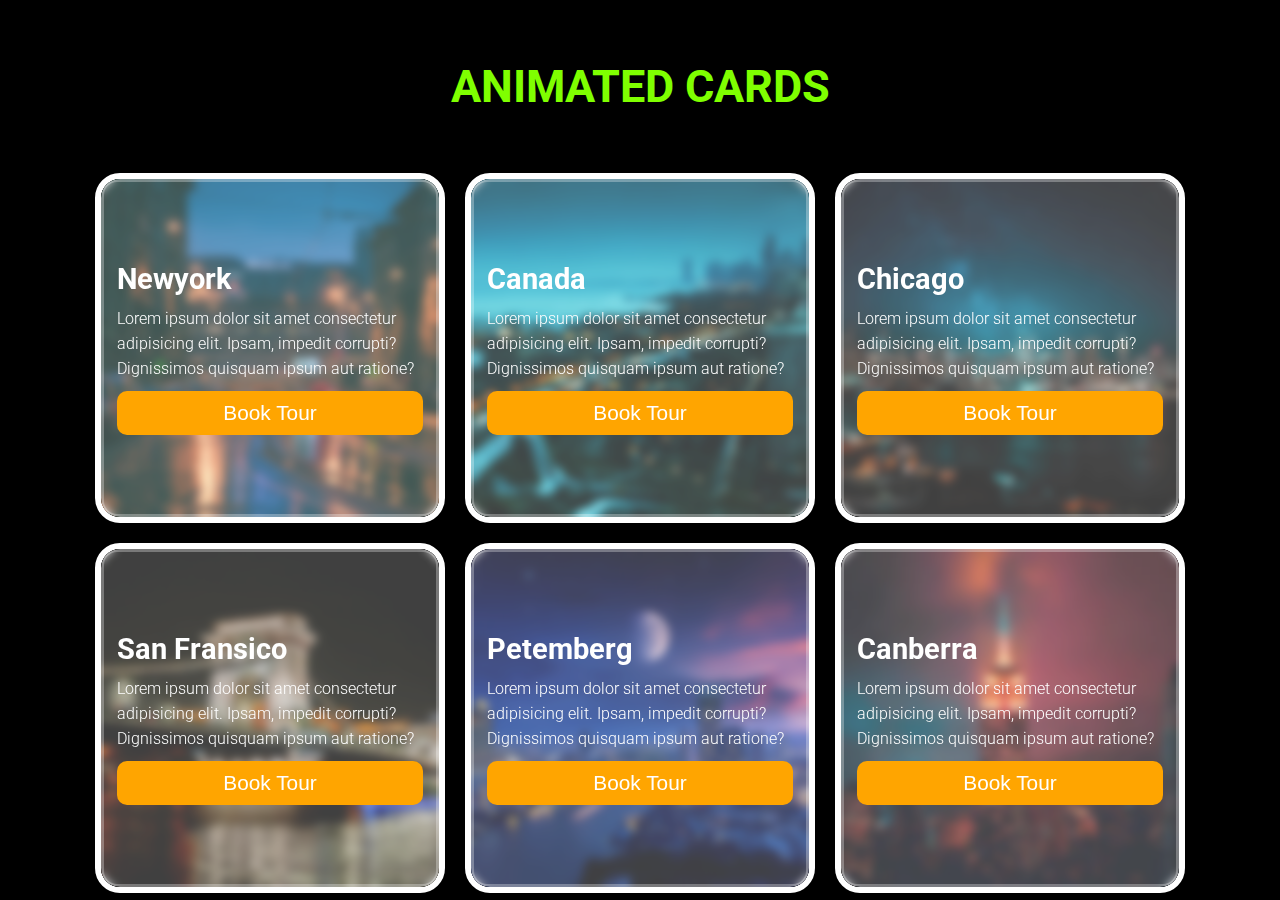
<file: animatedcards/index.html>
<!DOCTYPE html>
<html lang="en">
  <head>
    <meta charset="UTF-8" />
    <meta name="viewport" content="width=device-width, initial-scale=1.0" />
    <title>Animated Cards</title>
    <link href="https://fonts.googleapis.com/css2?family=Roboto:ital,wght@0,100;0,300;0,400;0,500;0,700;0,900;1,100;1,300;1,400;1,500;1,700;1,900&display=swap" rel="stylesheet">
    <link rel = "stylesheet" href = "./animatedcards.css"/>
    <link rel = "icon" href = "./assets/cityfour.jpg"/>
</head>
  <body>
    <h1 class="main-hdg">ANIMATED CARDS</h1>
    <div class="card-container">
     <div class="card">
        <img src="./assets/cityfour.jpg" alt="no image found" srcset="" class="img-ft">
        <div class="card-bdy">
          <h1 class="card-title">
            Newyork
          </h1>
        <p class="card-info">Lorem ipsum dolor sit amet consectetur adipisicing elit. 
          Ipsam, impedit corrupti?
           Dignissimos quisquam ipsum aut ratione?
          </p>
       <button class="card-btn">Book Tour</button>
      </div>
      </div>
     <div class="card">
        <img src="./assets/cityone.jpg" alt="no image found" srcset="" class="img-ft">
        <div class="card-bdy">
          <h1 class="card-title">
            Canada
          </h1>
        <p class="card-info">Lorem ipsum dolor sit amet consectetur adipisicing elit. 
          Ipsam, impedit corrupti?
           Dignissimos quisquam ipsum aut ratione?
          </p>
       <button class="card-btn">Book Tour</button>
      </div>
      </div>
     <div class="card">
        <img src="./assets/cityseven.jpg" alt="no image found" srcset="" class="img-ft">
        <div class="card-bdy">
          <h1 class="card-title">
            Chicago
          </h1>
        <p class="card-info">Lorem ipsum dolor sit amet consectetur adipisicing elit. 
          Ipsam, impedit corrupti?
           Dignissimos quisquam ipsum aut ratione?
          </p>
       <button class="card-btn">Book Tour</button>
      </div>
      </div>
     <div class="card">
        <img src="./assets/citysix.jpg" alt="no image found" srcset="" class="img-ft">
        <div class="card-bdy">
          <h1 class="card-title">
           San Fransico
          </h1>
        <p class="card-info">Lorem ipsum dolor sit amet consectetur adipisicing elit. 
          Ipsam, impedit corrupti?
           Dignissimos quisquam ipsum aut ratione?
          </p>
       <button class="card-btn">Book Tour</button>
      </div>
      </div>
     <div class="card">
        <img src="./assets/citytwo.jpg" alt="no image found" srcset="" class="img-ft">
        <div class="card-bdy">
          <h1 class="card-title">
            Petemberg
          </h1>
        <p class="card-info">Lorem ipsum dolor sit amet consectetur adipisicing elit. 
          Ipsam, impedit corrupti?
           Dignissimos quisquam ipsum aut ratione?
          </p>
       <button class="card-btn">Book Tour</button>
      </div>
      </div>
     <div class="card">
        <img src="./assets/newyork.jpg" alt="no image found" srcset="" class="img-ft">
        <div class="card-bdy">
          <h1 class="card-title">
            Canberra
          </h1>
        <p class="card-info">Lorem ipsum dolor sit amet consectetur adipisicing elit. 
          Ipsam, impedit corrupti?
           Dignissimos quisquam ipsum aut ratione?
          </p>
       <button class="card-btn">Book Tour</button>
      </div>
      </div>
    </div>
  </body>
</html>
</file>
<file: animatedcards/animatedcards.css>
*{
    margin: 0;
    padding: 0;
    box-sizing: border-box;
    text-decoration: none;
    scroll-behavior: smooth;
    transition: all 0.8s ease-in-out;
}
body{
    width: 100%;
    height:auto;
    background-color: #000;
    background-repeat: no-repeat;
    background-size: cover;
    background-position: center right;
    font-family: "Roboto";
}
.main-hdg{
    font-size: 2.8rem;
    text-align: center;
    color:chartreuse;
    margin: 50px 0;
    padding: 10px 0;

}
.card-container{
    display: flex;
    justify-content: center;
    align-items: center;
    flex-wrap: wrap;
    margin: 0 auto;
    max-width: 1100px;
    gap:20px;
}
.card{
    width: 350px;
    height:350px;
    border: 6px solid #fff;
    border-radius: 25px;
    overflow: hidden;
    position: relative;

}
.card .img-ft{
    width: 100%;
    height: 100%;
    object-fit: cover;
    border-radius: 10px;
}
.card-bdy{
    width: 100%;
    height: 100%;
    position: absolute;
    top:0;
    right:0;
    background: rgba(255, 255, 255, 0.25);
    border-radius: 16px;
    box-shadow: 0 4px 30px rgba(0, 0, 0, 0.1);
    backdrop-filter: blur(5px);
    border: 3px solid rgba(255, 255, 255, 0.3);
    padding: 0.8rem;
    display: flex;
    justify-content: center;
    flex-direction: column;
    transition: 0.8s ease-in;
}

.card:hover .card-bdy{
       right:100%;
}

.card-title{
    font-size: 1.8rem;
    color: #fff;
    font-size: 250;
}
.card-info{
    font-weight: 300;
    color: #fff;
    line-height:25px;
    margin: 10px 0;
}

.card-btn{
    background-color:#ffa500;
    padding: 10px 20px;
    border: none;
    border-radius: 10px;
    color: #fff;
    font-size: 1.3rem;
}
</file>
